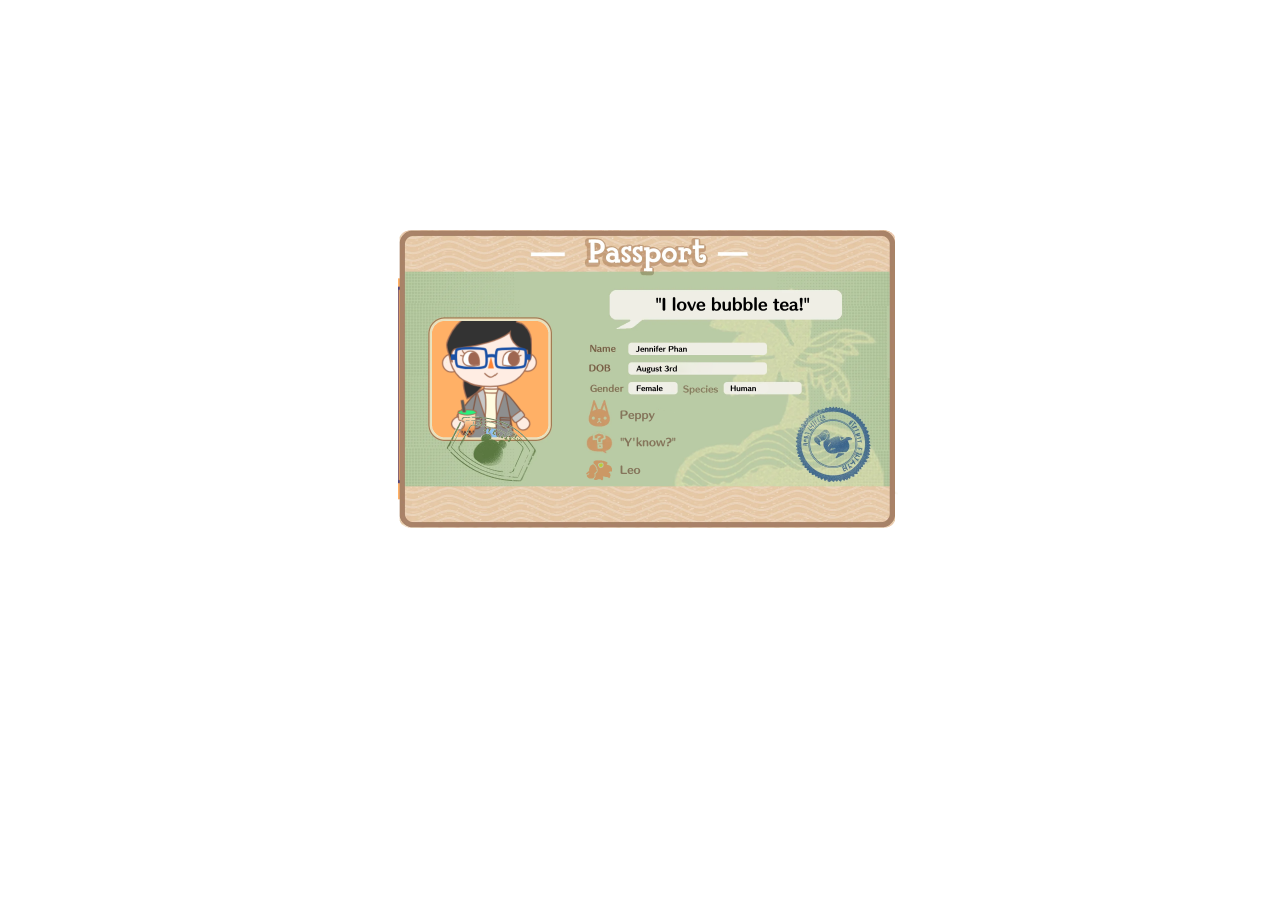
<file: index.html>
<!DOCTYPE html>
<html>
  <head>
    <title>Jennifer Phan</title>
    <link rel="stylesheet" href="styles.css" />
    <link rel="preconnect" href="https://fonts.googleapis.com">
    <link rel="preconnect" href="https://fonts.gstatic.com" crossorigin>
    <link href="https://fonts.googleapis.com/css2?family=Caveat:wght@400..700&family=Open+Sans:ital,wght@0,300..800;1,300..800&display=swap" rel="stylesheet">
    <link rel="preconnect" href="https://fonts.googleapis.com">
    <link rel="preconnect" href="https://fonts.gstatic.com" crossorigin>
    <link href="https://fonts.googleapis.com/css2?family=Caveat:wght@400..700&family=Open+Sans:ital,wght@0,300..800;1,300..800&family=Pixelify+Sans:wght@400..700&display=swap" rel="stylesheet">
  </head>
  <body>
    <div class="header">
      <h1 style="font-family:pixelify sans;">Jennifer Phan</h1>
      <p style="font-family:open sans;font-style:italic;" id="intro">programmer, web designer, photographer, etc.</p>
    </div>
    <div class="navigation">
      <a style="font-family:open sans;" href="index.html">About</a>
      <a style="font-family:open sans;" href="page1.html">Projects</a>
      <a style="font-family:open sans;" href="page2.html">Contact</a>
    </div>
    <div class="content">
      <img src="animal crossing passport.png" alt="A passport from the Animal Crossing videogame series that says Jennifer Phan likes bubble tea and was born on August 3rd.">
    </div>
    <div class="footer">
      <p style="font-family:open sans;">© 2001-2024 Nintendo. Animal Crossing is a trademark of Nintendo.
</p>
    </div>
    <div class="cover">
      <h1 style="font-family:open sans;">Hey there, cool cat. Want to click on the background?</h1>
    </div>
    <script type="text/javascript" src="script.js"></script>
  </body>
</html>
</file>
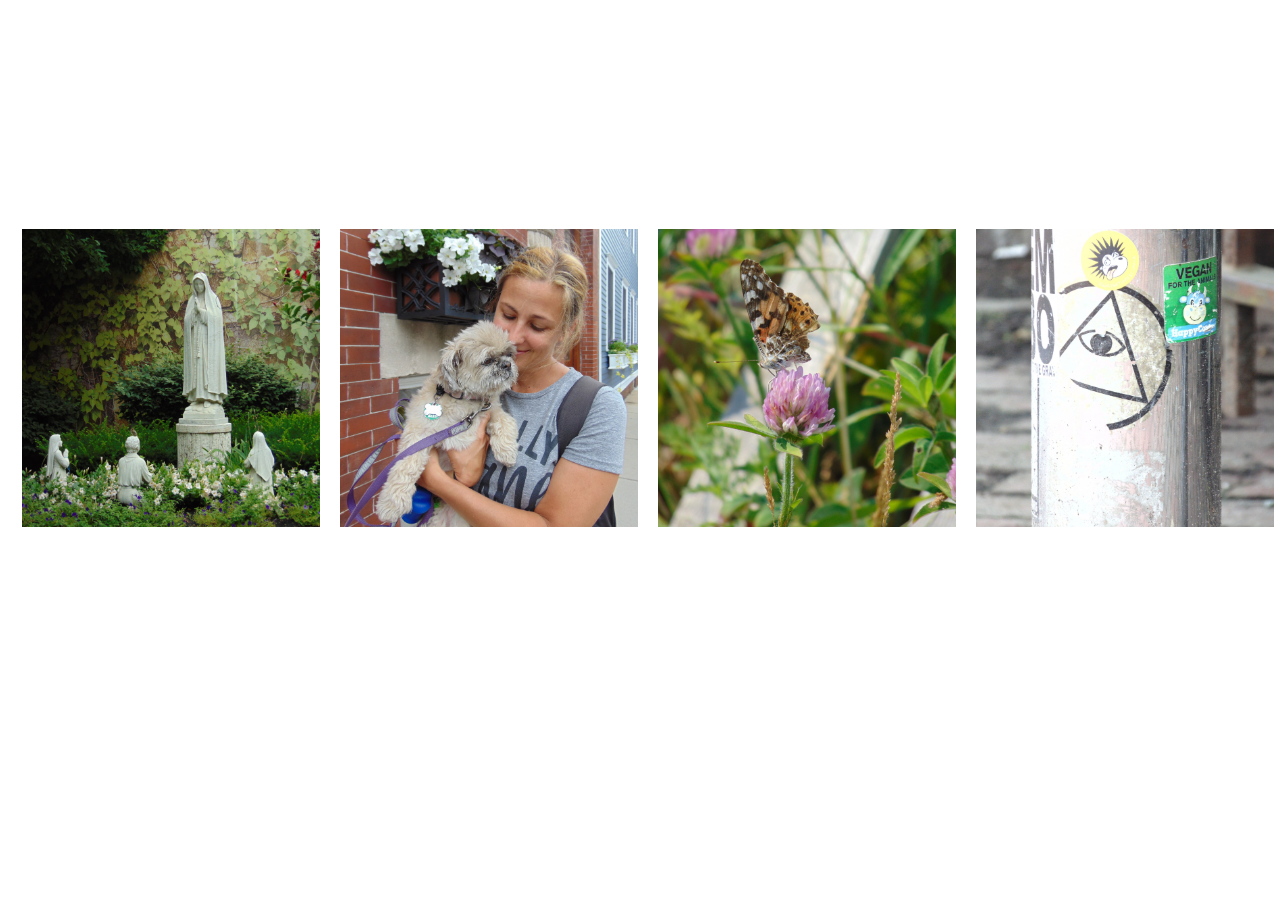
<file: page1.html>
<!DOCTYPE html>
<html>
  
  <head>
    <title>Projects - Jennifer Phan</title>
    <link rel="stylesheet" href="styles.css" />
    <link rel="stylesheet" href="styles.css" />
    <link rel="preconnect" href="https://fonts.googleapis.com">
    <link rel="preconnect" href="https://fonts.gstatic.com" crossorigin>
    <link href="https://fonts.googleapis.com/css2?family=Caveat:wght@400..700&family=Open+Sans:ital,wght@0,300..800;1,300..800&display=swap" rel="stylesheet">
    <link rel="preconnect" href="https://fonts.googleapis.com">
    <link rel="preconnect" href="https://fonts.gstatic.com" crossorigin>
    <link href="https://fonts.googleapis.com/css2?family=Caveat:wght@400..700&family=Open+Sans:ital,wght@0,300..800;1,300..800&family=Pixelify+Sans:wght@400..700&display=swap" rel="stylesheet">
  </head>
  <body>
    <div class="header">
      <h1 style="font-family:pixelify sans;">Jennifer Phan</h1>
      <p style="font-family:open sans;font-style: italic;" id="intro">programmer, web designer, photographer, etc.</p>
    </div>
    <div class="navigation">
      <a style="font-family:open sans;" href="index.html">About</a>
      <a style="font-family:open sans;" href="page1.html">Projects</a>
      <a style="font-family:open sans;" href="page2.html">Contact</a>
    </div>
    <div class="content">
    <head>
      <style>
      
      div.gallery img {
        width: 100%;
        height: auto;
      }
      
      div.desc {
        padding: 15px;
        text-align: center;
      }
      
      * {
        box-sizing: border-box;
      }
      
      .responsive {
        padding: 0 6px;
        float: left;
        width: 24.99999%;
      }
      
      @media only screen and (max-width: 700px) {
        .responsive {
          width: 49.99999%;
          margin: 6px 0;
        }
      }
      
      @media only screen and (max-width: 500px) {
        .responsive {
          width: 100%;
        }
      }
      
      .clearfix:after {
        content: "";
        display: table;
        clear: both;
      }
      </style>
      </head>
      <body>
                  
      <div class="responsive">
        <div class="gallery">
          <a target="_blank" href="heavenly light.jpg">
            <img src="heavenly light.jpg" alt="light shining down on a statue" width="600" height="400">
          </a>
          <div style="font-family:open sans;" class="desc">Monuments</div>
        </div>
      </div>      

      <div class="responsive">
        <div class="gallery">
          <a target="_blank" href="dog and owner.jpg">
            <img src="dog and owner.jpg" alt="pet owner gazes fondly at dog" width="600" height="400">
          </a>
          <div style="font-family:open sans;" class="desc">People</div>
        </div>
      </div>  

      <div class="responsive">
        <div class="gallery">
          <a target="_blank" href="butterfly.jpg">
            <img src="butterfly.jpg" alt="butterfly" width="600" height="400">
          </a>
          <div style="font-family:open sans;" class="desc">Animals</div>
        </div>
      </div>  

      <div class="responsive">
        <div class="gallery">
          <a target="_blank" href="eye.jpg">
            <img src="eye.jpg" alt="a sticker of an eye within a triangle on a pole" width="600" height="400">
          </a>
          <div style="font-family:open sans;" class="desc">Curiosities</div>
        </div>
      </div>  
      
      <div class="clearfix"></div>
      
      </body>
      </div>
    <div class="footer">
      <p style="font-family:open sans;">© 2001-2024 Nintendo. Animal Crossing is a trademark of Nintendo.
</p>
    </div>
</body>

</html>
</file>
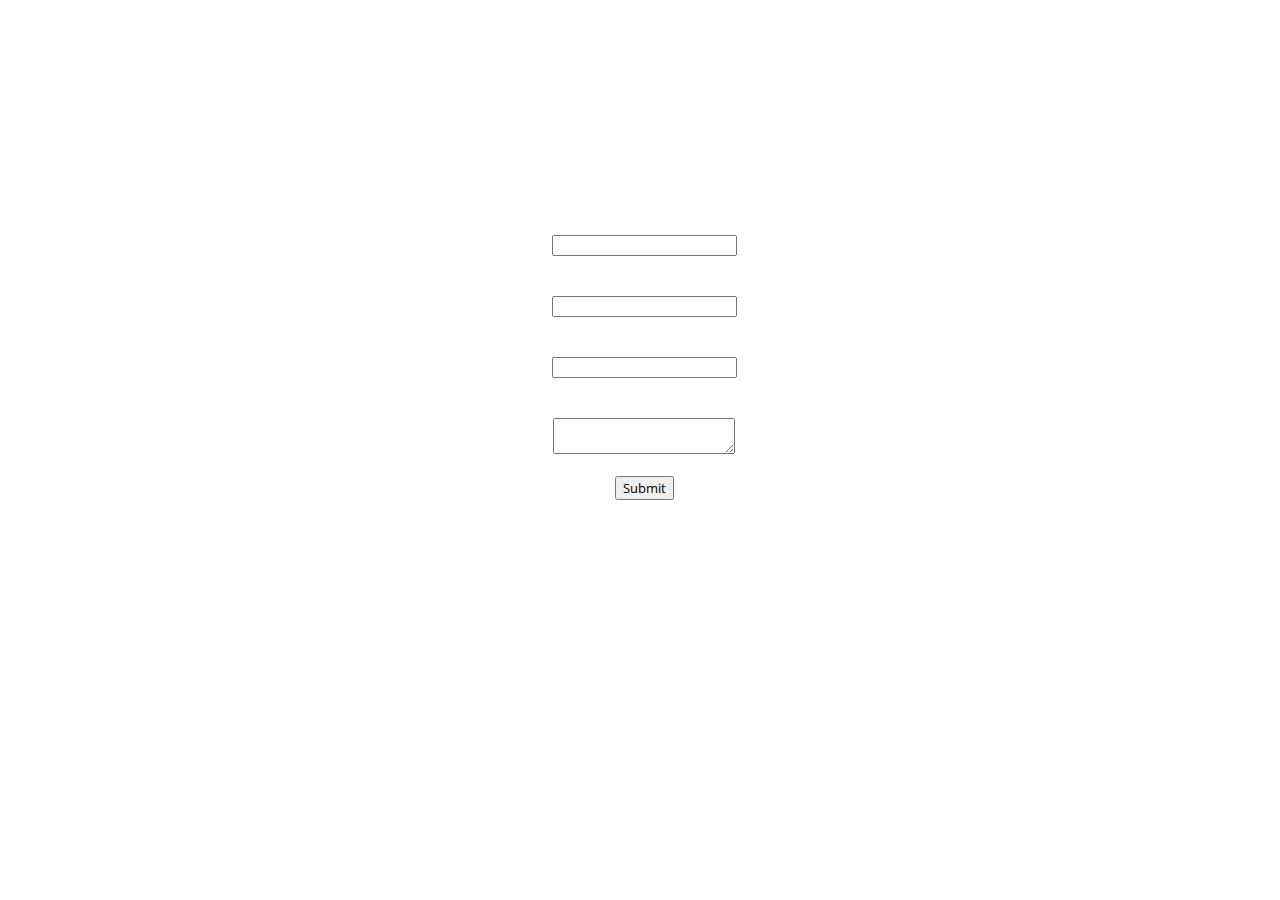
<file: page2.html>
<!DOCTYPE html>
<html>
  <head>
    <title>Contact - Jennifer Phan</title>
    <link rel="stylesheet" href="styles.css" />
    <link rel="stylesheet" href="styles.css" />
    <link rel="preconnect" href="https://fonts.googleapis.com">
    <link rel="preconnect" href="https://fonts.gstatic.com" crossorigin>
    <link href="https://fonts.googleapis.com/css2?family=Caveat:wght@400..700&family=Open+Sans:ital,wght@0,300..800;1,300..800&display=swap" rel="stylesheet">
    <link rel="preconnect" href="https://fonts.googleapis.com">
    <link rel="preconnect" href="https://fonts.gstatic.com" crossorigin>
    <link href="https://fonts.googleapis.com/css2?family=Caveat:wght@400..700&family=Open+Sans:ital,wght@0,300..800;1,300..800&family=Pixelify+Sans:wght@400..700&display=swap" rel="stylesheet">
  </head>
  <body>
    <div class="header">
      <h1 style="font-family:pixelify sans;">Jennifer Phan</h1>
      <p style="font-family:open sans;font-style: italic;" id="intro">programmer, web designer, photographer, etc.</p>
    </div>
    <div class="navigation">
      <a style="font-family:open sans;" href="index.html">About</a>
      <a style="font-family:open sans;" href="page1.html">Projects</a>
      <a style="font-family:open sans;" href="page2.html">Contact</a>
    </div>
    <div class="contact">
      <form target="_blank" action="https://formsubmit.co/dd28c6832080a6b5e67385d4d5f821b1" method="POST">        
        <label style="font-family:open sans;" for="fname">First Name:</label><br />
        <input type="text" id="fname" name="fname" /><br /><br />
        <label style="font-family:open sans;" for="lname">Last Name:</label><br />
        <input type="text" id="lname" name="lname" /><br /><br />
        <label style="font-family:open sans;" for="email">Email:</label><br />
        <input type="email" id="email" name="email" /><br /><br />
        <label style="font-family:open sans;" for="comments">Comments:</label><br />
        <textarea id="comments" name="comments"></textarea><br /><br />
      </fieldset>
      <button style="font-family:open sans;" type="submit">Submit</button>    
    </form>
  </div>
    <div class="footer">
      <p style="font-family:open sans;">© 2001-2024 Nintendo. Animal Crossing is a trademark of Nintendo.
</p>
    </div>
</body>
</html>
</file>
<file: styles.css>
body {
    margin: 0;
    padding: 0;
    flex-direction: column;
    cursor: url("https://s3-us-west-2.amazonaws.com/s.cdpn.io/1385231/hand-cursor.png"),
    pointer;
    background-image: url("https://i.redd.it/r5aga989h5x41.jpg");
    background-size: cover;  
    color:white;
    font-optical-sizing:auto;
    text-align:center;
    text-justify: auto;
}

img{
    margin: 0;
    padding: 1rem 0;
    padding-left:8px;
    position: relative;
    width: 500px;
    transition: .2s;
}

img:hover{
    transform: scale(2);
}

.header {
    color:white;
}

.header {
    margin: 0;
    padding: 1rem 0;
    padding-left:8px;
}

.contact {
    margin: 0;
    padding: 1rem 0;
    padding-left:8px;
}

.navigation {
    color:white;
    border-top: 0.25rem solid white;
    border-bottom: 0.25rem solid white;
    padding: 0.5rem 0;
    padding-left: 8px;
    word-spacing: 10px;
}

.navigation a {
    color: white;
    text-decoration: none;
}

.content {
    margin: 0;
    padding: 1rem 0;
    padding-left:8px;
}

.footer {
    position:relative;
    color:white;
    text-align:center;
    padding: 1rem 0;
    margin-top: auto;
}

.cover {
    display:flex;
    flex-direction: column;
    justify-content:end;
    align-items: center;
    position: absolute;
    top: 0;
    left: 0;
    height: 100%;
    width: 100%;
    color:white;
    background-image: url("https://static.wikia.nocookie.net/371921d6-64de-4743-a7ae-9d97f33adf48");
    background-position-x: center;
    background-position-y: center;
    background-size: cover;
    font-optical-sizing:auto;
    text-align:center;
    text-justify: auto;
}

@keyframes fade-out {
    0% {
        opacity: 1;
    }
    100% {
        opacity: 0;
    }
}
.fade {
    opacity: 0;
    animation: fade-out 2s;
}
</file>
